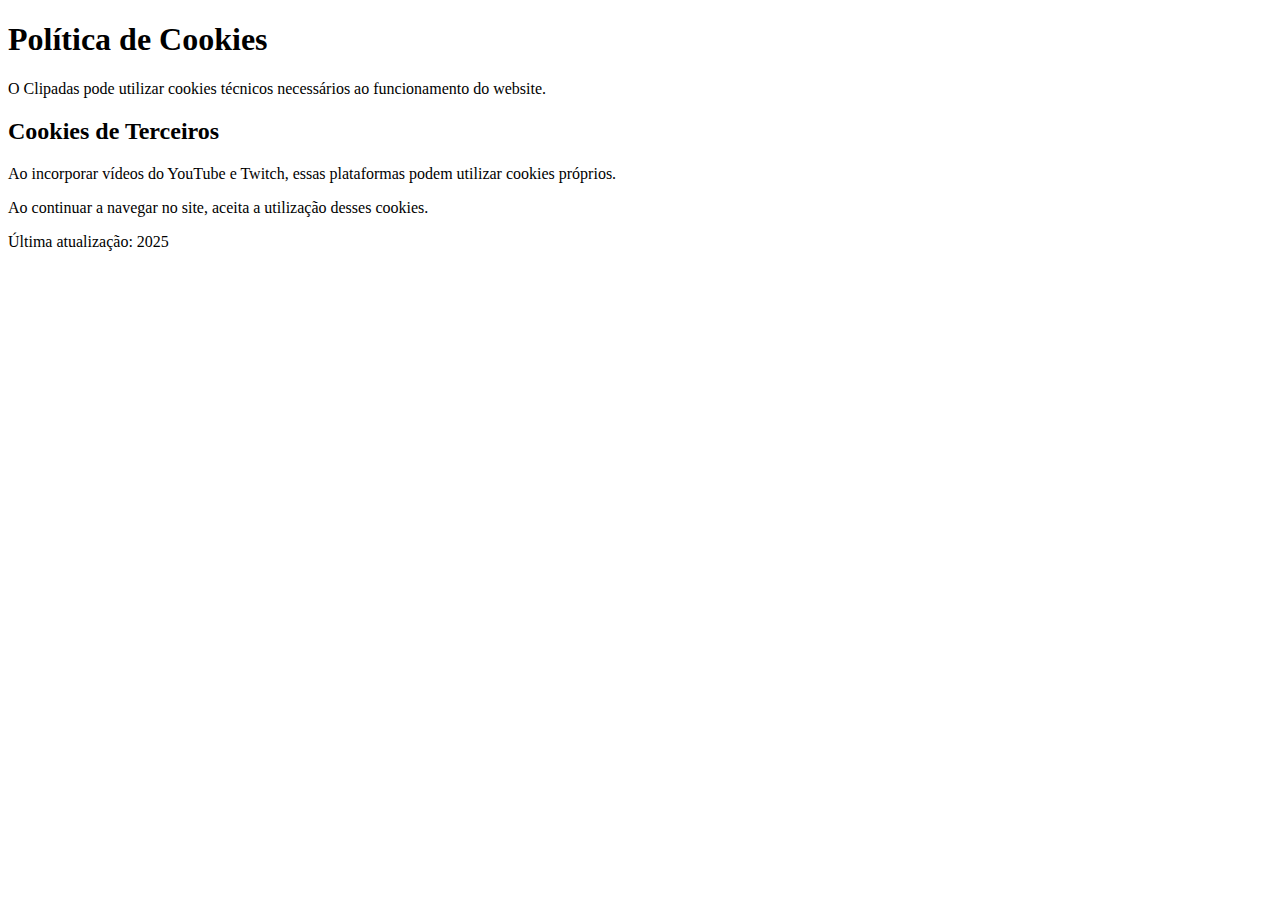
<file: cookies.html>
<!DOCTYPE html>
<html lang="pt">
<head>
  <meta charset="UTF-8">
  <title>Política de Cookies | Clipadas</title>
</head>
<body>
  <h1>Política de Cookies</h1>

  <p>O Clipadas pode utilizar cookies técnicos necessários ao funcionamento do website.</p>

  <h2>Cookies de Terceiros</h2>
  <p>Ao incorporar vídeos do YouTube e Twitch, essas plataformas podem utilizar cookies próprios.</p>

  <p>Ao continuar a navegar no site, aceita a utilização desses cookies.</p>

  <p>Última atualização: 2025</p>
</body>
</html>
</file>
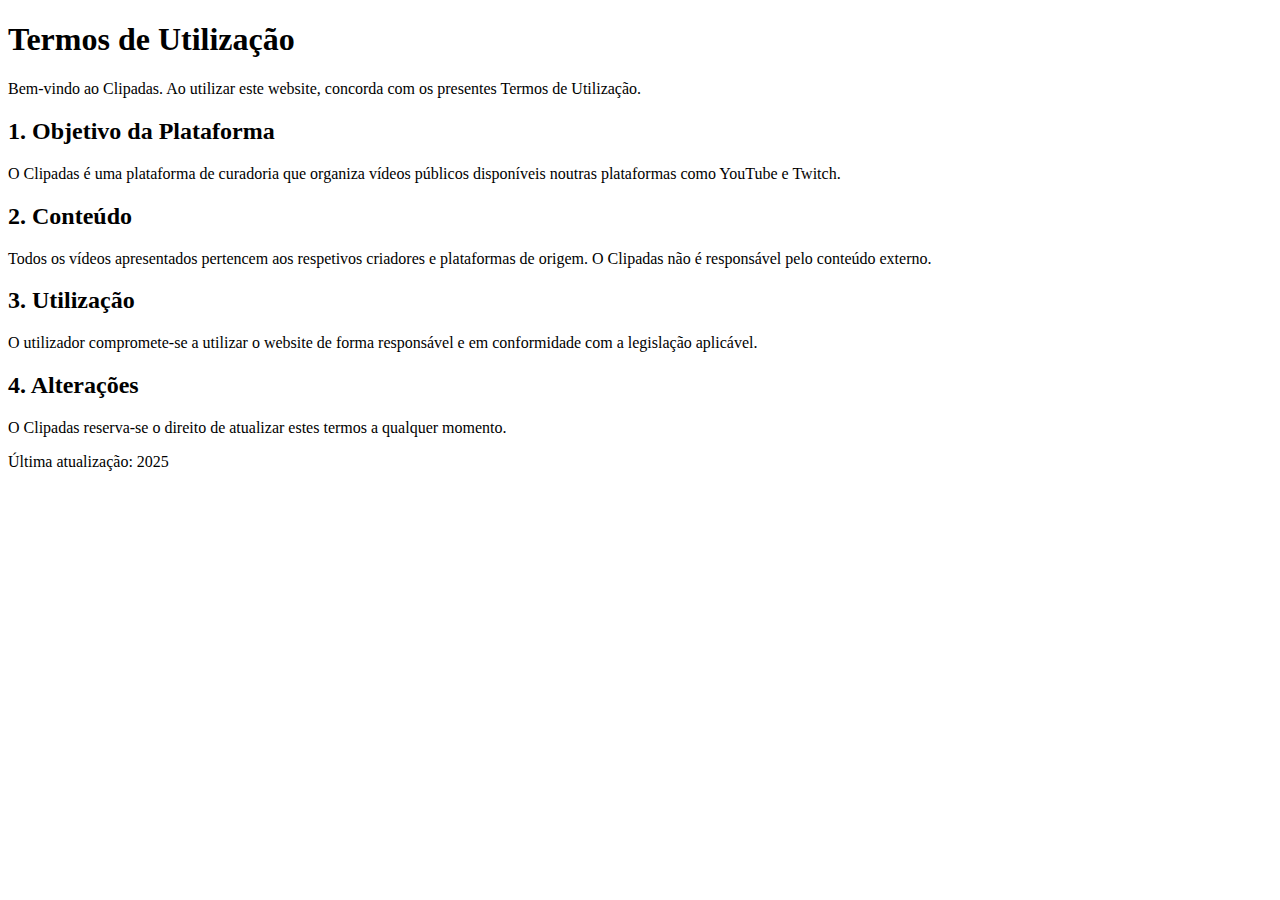
<file: privacidade.html>
<!DOCTYPE html>
<html lang="pt">
<head>
  <meta charset="UTF-8">
  <title>Termos de Utilização | Clipadas</title>
</head>
<body>
  <h1>Termos de Utilização</h1>

  <p>Bem-vindo ao Clipadas. Ao utilizar este website, concorda com os presentes Termos de Utilização.</p>

  <h2>1. Objetivo da Plataforma</h2>
  <p>O Clipadas é uma plataforma de curadoria que organiza vídeos públicos disponíveis noutras plataformas como YouTube e Twitch.</p>

  <h2>2. Conteúdo</h2>
  <p>Todos os vídeos apresentados pertencem aos respetivos criadores e plataformas de origem. O Clipadas não é responsável pelo conteúdo externo.</p>

  <h2>3. Utilização</h2>
  <p>O utilizador compromete-se a utilizar o website de forma responsável e em conformidade com a legislação aplicável.</p>

  <h2>4. Alterações</h2>
  <p>O Clipadas reserva-se o direito de atualizar estes termos a qualquer momento.</p>

  <p>Última atualização: 2025</p>
</body>
</html>
</file>
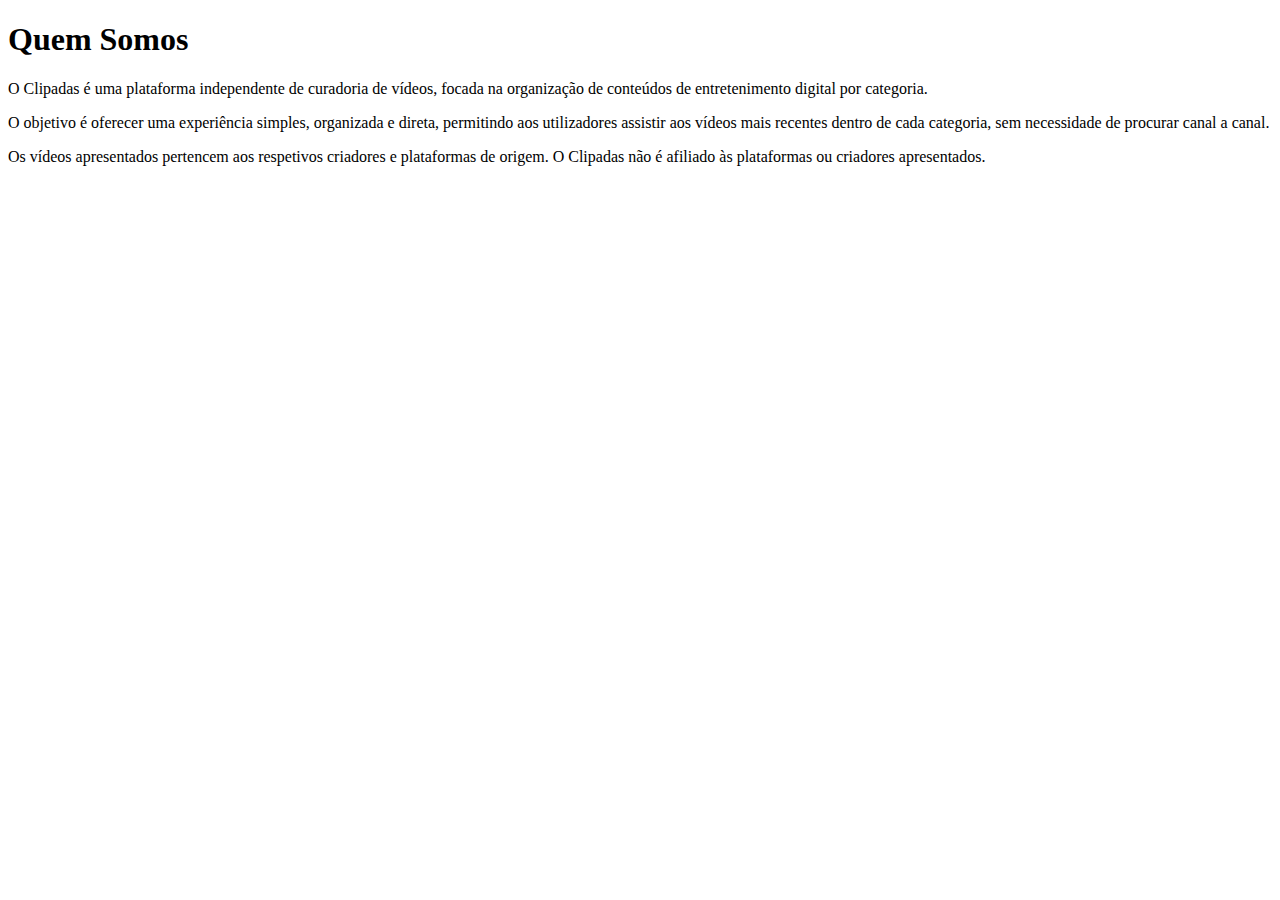
<file: quem-somos.html>
<!DOCTYPE html>
<html lang="pt">
<head>
  <meta charset="UTF-8">
  <title>Quem Somos | Clipadas</title>
</head>
<body>
  <h1>Quem Somos</h1>

  <p>O Clipadas é uma plataforma independente de curadoria de vídeos, focada na organização de conteúdos de entretenimento digital por categoria.</p>

  <p>O objetivo é oferecer uma experiência simples, organizada e direta, permitindo aos utilizadores assistir aos vídeos mais recentes dentro de cada categoria, sem necessidade de procurar canal a canal.</p>

  <p>Os vídeos apresentados pertencem aos respetivos criadores e plataformas de origem. O Clipadas não é afiliado às plataformas ou criadores apresentados.</p>

</body>
</html>
</file>
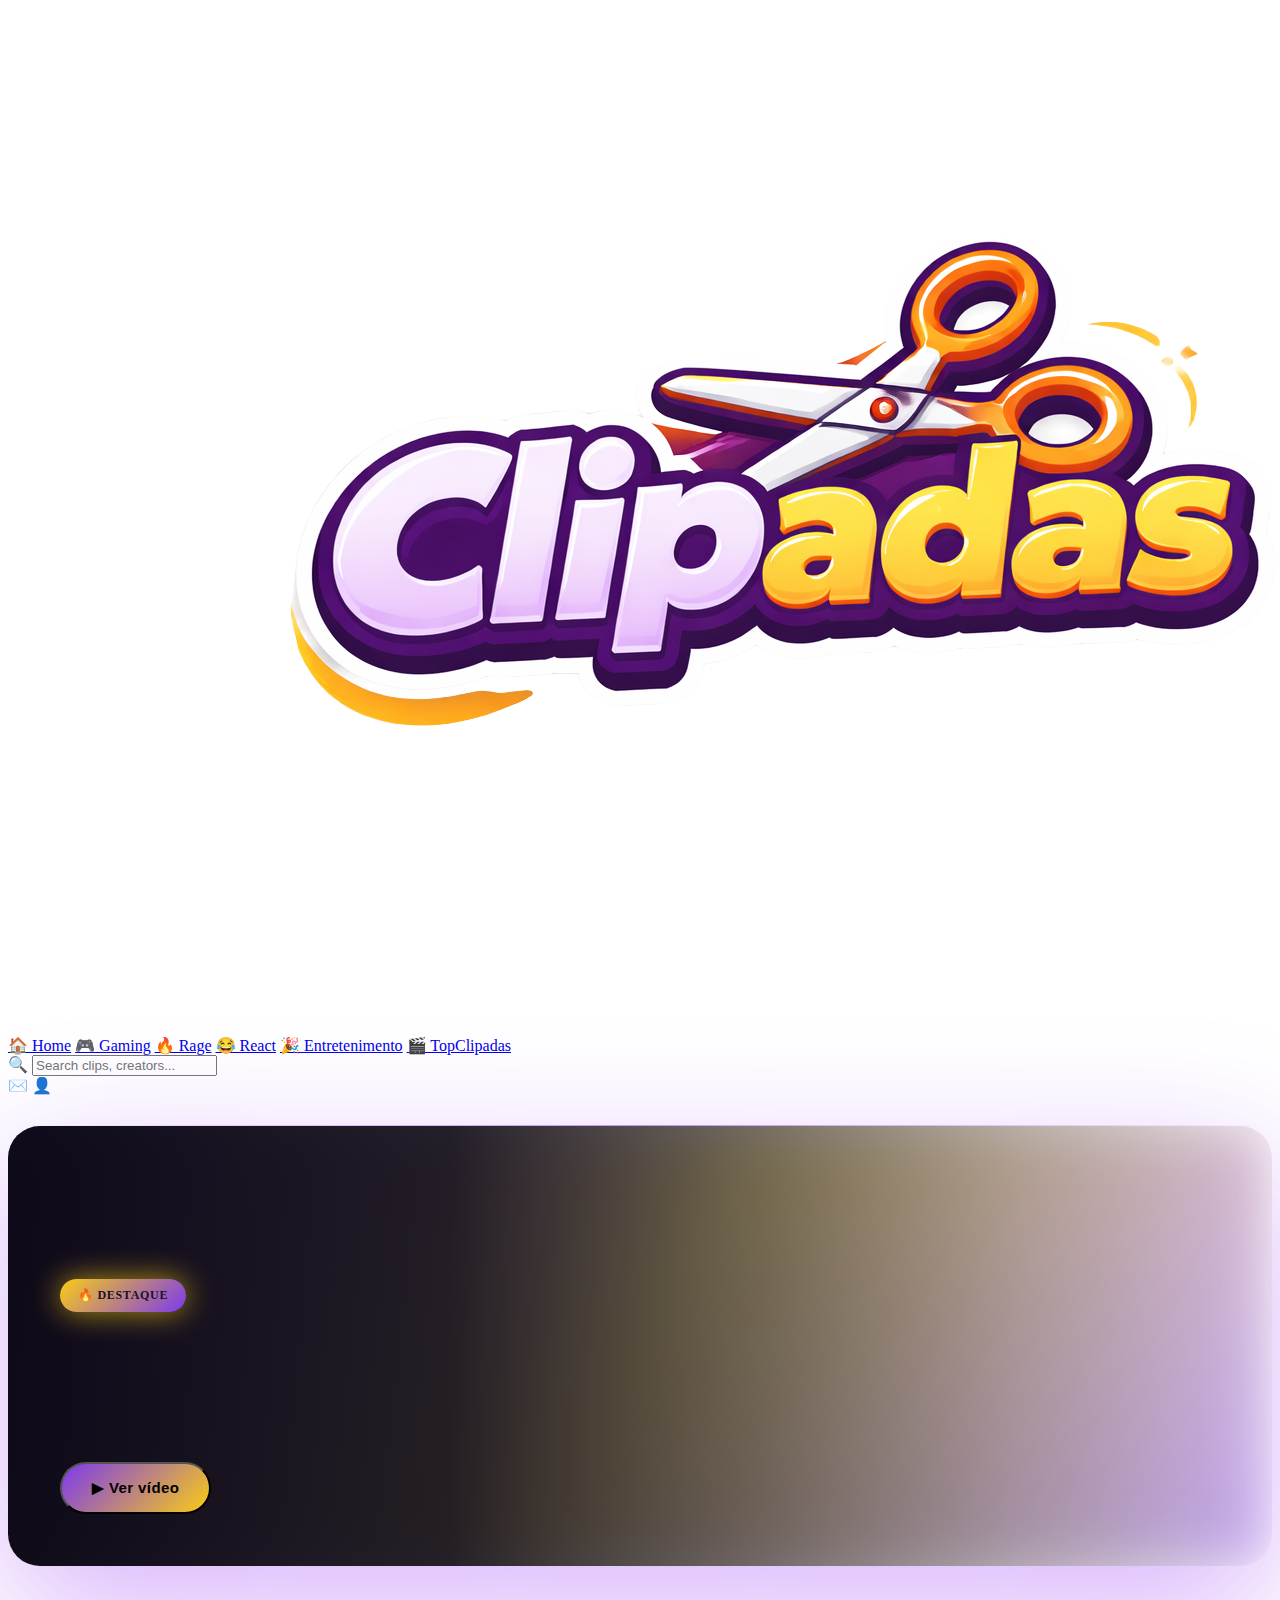
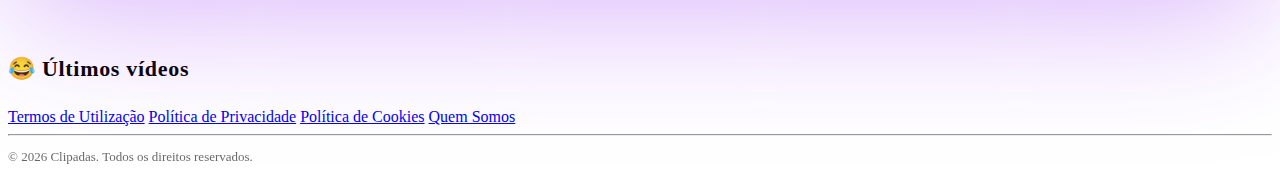
<file: react.html>
<!DOCTYPE html>
<html lang="pt">
<head>
  <meta charset="UTF-8">
  <title>React | Clipadas</title>
  <meta name="viewport" content="width=device-width, initial-scale=1.0" />
  <link rel="stylesheet" href="style.css">
  <link rel="stylesheet" href="react.css">
</head>

<body class="react-page">
<div class="layout">

  <!-- SIDEBAR -->
  <aside class="sidebar">
    <nav class="side-nav">
      <img src="assets/logo.png" class="logo" alt="Clipadas" />
      <a href="index.html">🏠 Home</a>
      <a href="gaming.html">🎮 Gaming</a>
      <a href="rage.html">🔥 Rage</a>
      <a class="active" href="react.html">😂 React</a>
      <a href="entretenimento.html" >🎉 Entretenimento</a>
      <a href="topclipadas.html">🎬 TopClipadas</a>
    </nav>
  </aside>

  <!-- MAIN -->
  <main class="main">

    <!-- HEADER / SEARCH -->
    <header class="react-search">
      <button class="mobile-menu-btn" aria-label="Menu">☰</button>
      <div class="actions">
        <div class="search-box">
          <span class="search-icon">🔍</span>
          <input type="text" class="global-search" placeholder="Search clips, creators..." />
        </div>
        <span>✉️</span>
        <span>👤</span>
      </div>
    </header>

    <!-- FEATURED / HERO -->
    <section class="react-hero">
  <div class="hero-card" id="reactHero">

    <img class="hero-bg">

    <div class="hero-overlay">
      <span class="badge">🔥 Destaque</span>

      <h2 class="hero-title"></h2>
      <p class="hero-channel"></p>

      <div class="hero-actions">
        <button class="hero-play hero-btn">
          ▶ Ver vídeo
        </button>
      </div>
    </div>

  </div>
</section>

    <!-- CONTENT -->
    <section class="react-page">

      <header class="section-header">
        <h3 class="section-title">😂 Últimos vídeos</h3>
        <!-- espaço futuro para filtros -->
        <!-- <div class="filters">Mais recentes | Populares</div> -->
      </header>
      <p id="noResults" style="
  display:none;
  margin:40px 0;
  font-size:18px;
  color:#bdb2ff;
  text-align:center;
">
  😕 Nenhum vídeo encontrado
</p>
        <!-- CARD -->
      <div id="reactContainer" class="react-grid"></div>


    <!-- MODAL VIDEO -->
<div id="videoModal" class="video-modal">
  <div class="video-box">
    <button class="video-close">✕</button>

    <iframe
      id="videoFrame"
      allow="autoplay; encrypted-media"
      allowfullscreen>
    </iframe>

    <a id="youtubeLink" target="_blank" class="youtube-btn">
      ▶ Ver no YouTube
    </a>
  </div>
</div>

  </main>
</div>

   <!-- FOOTER -->
  <footer class="footer">
    <div class="footer-links">
      <a href="legal/termos.html">Termos de Utilização</a>
      <a href="legal/privacidade.html">Política de Privacidade</a>
      <a href="legal/cookies.html">Política de Cookies</a>
      <a href="legal/quem-somos.html">Quem Somos</a>
    </div>
    <hr>
<p style="opacity:0.6;font-size:13px;">
© 2026 Clipadas. Todos os direitos reservados.
</p>
  </footer>

<script src="react.js"></script>
<script src="videos.js"></script>
<script>
  loadVideos("react", "reactContainer");
</script>
</body>
</html>
</file>
<file: style.css>

</file>
<file: react.css>
/* ============================= */
/* REACT PAGE – FINAL VERSION */
/* ============================= */

/* ========================= */
/* HERO – VIDEO DESTACADO */
/* ========================= */

.react-hero {
  margin-bottom: 90px;
}

.react-search::after {
  content: "";
  display: block;
  height: 1px;
  margin-top: 30px;
  background: linear-gradient(
    90deg,
    transparent,
    rgba(168,85,247,.6),
    transparent
  );
}


/* CARD PRINCIPAL */
.hero-card {
  position: relative;
  display: block;
  height: 440px;
  border-radius: 32px;
  overflow: hidden;
  isolation: isolate;
  box-shadow:
    0 45px 140px rgba(168,85,247,.45),
    inset 0 0 0 1px rgba(255,255,255,.06);
  transition: transform .35s ease;
}

/* GLOW ANIMADO */
.hero-card::before {
  content: "";
  position: absolute;
  inset: -3px;
  background: linear-gradient(
    120deg,
    #7c3aed,
    #facc15,
    #7c3aed
  );
  filter: blur(30px);
  opacity: .45;
  z-index: -1;
  animation: glowMove 6s linear infinite;
}

@keyframes glowMove {
  0%   { transform: translateX(-25%); }
  50%  { transform: translateX(25%); }
  100% { transform: translateX(-25%); }
}

.hero-card:hover {
  transform: scale(1.02);
}

/* BACKGROUND */
.hero-bg {
  position: absolute;
  inset: 0;
  width: 100%;
  height: 100%;
  object-fit: cover;
  transform: scale(1.05);
  transition: transform .6s ease;
}

.hero-card:hover .hero-bg {
  transform: scale(1.12);
}


/* OVERLAY CINEMATOGRÁFICO */
.hero-overlay {
  position: absolute;
  inset: 0;
  background:
    linear-gradient(
      90deg,
      rgba(8,4,18,.97) 0%,
      rgba(8,4,18,.88) 35%,
      rgba(8,4,18,.55) 60%,
      rgba(8,4,18,.25) 80%,
      transparent 100%
    );
  padding: 52px;
  display: flex;
  flex-direction: column;
  justify-content: flex-end;
  gap: 14px;
  color: white;
}

/* TITULO */
.hero-overlay h2 {
  font-size: 36px;
  max-width: 600px;
  line-height: 1.1;
  text-shadow: 0 10px 40px rgba(0,0,0,.85);
}

/* CANAL */
.hero-overlay p {
  font-size: 14px;
  color: #d6d2ff;
  opacity: .9;
}

/* BADGE */
.badge {
  background: linear-gradient(135deg, #facc15, #7c3aed);
  color: #1a102b;
  font-weight: 900;
  font-size: 12px;
  padding: 9px 18px;
  border-radius: 999px;
  width: fit-content;
  text-transform: uppercase;
  letter-spacing: .7px;
  box-shadow: 0 0 30px rgba(250,204,21,.7);
}

/* AÇÃO */
.hero-actions {
  margin-top: 20px;
}

/* BOTÃO PLAY */
.hero-play {
  display: inline-flex;
  align-items: center;
  gap: 12px;
  background: linear-gradient(135deg, #7c3aed, #facc15);
  color: black;
  padding: 15px 30px;
  border-radius: 999px;
  font-weight: 900;
  font-size: 15px;
  letter-spacing: .4px;
  animation: pulse 2s infinite;
}

@keyframes pulse {
  0%   { box-shadow: 0 0 0 0 rgba(250,204,21,.7); }
  70%  { box-shadow: 0 0 0 22px rgba(250,204,21,0); }
  100% { box-shadow: 0 0 0 0 rgba(250,204,21,0); }
}

/* ========================= */
/* SEÇÃO */
/* ========================= */

.section-title {
  font-size: 22px;
  margin-bottom: 26px;
  letter-spacing: .7px;
}

/* ========================= */
/* GRID */
/* ========================= */

.no-results {
  margin-top: 40px;
  text-align: center;
  color: #cfc3ff;
  font-size: 15px;
}

.no-results span {
  opacity: 0.8;
  font-size: 14px;
}


.react-grid {
  display: grid;
  grid-template-columns: repeat(4, 1fr);
  gap: 30px;
}

/* ========================= */
/* CARD VIDEO */
/* ========================= */

.react-card {
  background: linear-gradient(135deg, #1c1233, #120b22);
  border-radius: 20px;
  overflow: hidden;
  color: white;
  text-decoration: none;
  transition: .35s;
  position: relative;
}

/* BORDA SUAVE */
.react-card::after {
  content: "";
  position: absolute;
  inset: 0;
  border-radius: 20px;
  pointer-events: none;
  box-shadow: inset 0 0 0 1px rgba(168,85,247,.18);
}

.react-card:hover {
  transform: translateY(-12px) scale(1.04);
  box-shadow:
    0 28px 65px rgba(0,0,0,.75),
    0 0 45px rgba(168,85,247,.55);
}

/* ========================= */
/* THUMB */
/* ========================= */

.thumb {
  position: relative;
  height: 180px;
  overflow: hidden;
}

.thumb img {
  width: 100%;
  height: 100%;
  object-fit: cover;
  transition: transform .45s ease;
}

.react-card:hover .thumb img {
  transform: scale(1.1);
}

/* PLAY */
.thumb .play {
  position: absolute;
  inset: 0;
  display: flex;
  align-items: center;
  justify-content: center;
  font-size: 52px;
  color: white;
  background: radial-gradient(
    circle,
    rgba(168,85,247,.6),
    rgba(0,0,0,.65)
  );
  opacity: 0;
  transition: .35s;
}

.react-card:hover .play {
  opacity: 1;
}

/* ========================= */
/* INFO */
/* ========================= */

.info {
  padding: 16px;
}

.info h3 {
  font-size: 15px;
  margin-bottom: 6px;
  line-height: 1.3;
}

.info span {
  font-size: 13px;
  color: #bdb2ff;
}

/* BOTÃO MOBILE – escondido por defeito (desktop) */
body.react-page .mobile-menu-btn {
  display: none;
}

/* ========================= */
/* RESPONSIVE */
/* ========================= */

@media (max-width: 1100px) {
  .react-grid {
    grid-template-columns: repeat(2, 1fr);
  }
}

@media (max-width: 600px) {
  .react-grid {
    grid-template-columns: 1fr;
  }

  .hero-card {
    height: 360px;
  }

  .hero-overlay {
    padding: 28px;
  }

  .hero-overlay h2 {
    font-size: 24px;
  }
}

/* ========================= */
/* VIDEO MODAL – PREMIUM */
/* ========================= */

.video-modal {
  position: fixed;
  inset: 0;
  background:
    radial-gradient(
      circle at top,
      rgba(168,85,247,.35),
      rgba(0,0,0,.9) 60%
    );
  backdrop-filter: blur(10px);
  display: flex;
  align-items: center;
  justify-content: center;
  opacity: 0;
  pointer-events: none;
  transition: opacity .35s ease;
  z-index: 3000;
}

/* MODAL ABERTO */
.video-modal.open {
  opacity: 1;
  pointer-events: auto;
}

/* ========================= */
/* CAIXA DO VÍDEO */
/* ========================= */

.video-box {
  position: relative;
  width: min(92vw, 960px);
  aspect-ratio: 16 / 9;
  background: #05030a;
  border-radius: 26px;
  overflow: visible;

  transform: scale(.9) translateY(40px);
  transition: transform .45s cubic-bezier(.16,1,.3,1);

  box-shadow:
    0 50px 140px rgba(0,0,0,.95),
    0 0 90px rgba(168,85,247,.45),
    inset 0 0 0 1px rgba(255,255,255,.08);
}

/* animação entrada */
.video-modal.open .video-box {
  transform: scale(1) translateY(0);
}

/* ========================= */
/* GLOW ANIMADO */
/* ========================= */

.video-box::before {
  content: "";
  position: absolute;
  inset: -3px;
  background: linear-gradient(
    120deg,
    #7c3aed,
    #facc15,
    #7c3aed
  );
  filter: blur(40px);
  opacity: .35;
  z-index: -1;
  animation: modalGlow 6s linear infinite;
}

@keyframes modalGlow {
  0% { transform: translateX(-30%); }
  50% { transform: translateX(30%); }
  100% { transform: translateX(-30%); }
}

/* ========================= */
/* IFRAME */
/* ========================= */

.video-box iframe {
  width: 100%;
  height: 100%;
  border: 0;
  background: black;
}

/* ========================= */
/* BOTÃO FECHAR */
/* ========================= */

.video-close {
  position: absolute;
  top: 16px;
  right: 16px;
  width: 42px;
  height: 42px;
  border-radius: 50%;
  border: none;

  background: rgba(0,0,0,.65);
  color: white;
  font-size: 18px;
  cursor: pointer;

  z-index: 10;
  backdrop-filter: blur(6px);
  transition: .3s;
}

.video-close:hover {
  background: linear-gradient(135deg, #7c3aed, #facc15);
  color: black;
  transform: rotate(90deg) scale(1.1);
}

/* ========================= */
/* BOTÃO  */
/* ========================= */

.youtube-btn {
  position: absolute;
  left: 50%;
  top: 100%; 
  transform: translate(-50%, 22px); /* baixa aqui */
  padding: 14px 30px;
  border-radius: 999px;
  background: linear-gradient(135deg, #7c3aed, #facc15);
  color: black;
  font-weight: 900;
  font-size: 14px;
  letter-spacing: .4px;
  text-decoration: none;
  box-shadow: 0 15px 40px rgba(0,0,0,.4);
  transition: transform .25s ease, box-shadow .25s ease;
}

.youtube-btn:hover {
  transform: translateX(-50%) translateY(-4px) scale(1.05);
  box-shadow: 0 25px 60px rgba(0,0,0,.6);
}

.badge-new{
  position:absolute;
  top:10px;
  left:10px;

  background:linear-gradient(45deg,#ff004c,#ff7a00);
  color:white;

  font-size:12px;
  font-weight:700;

  padding:5px 10px;
  border-radius:999px;

  box-shadow:0 6px 15px rgba(0,0,0,.45);

  display:flex;
  align-items:center;
  gap:4px;

  z-index:5;
  animation:pulseNew 2s infinite;
}

@keyframes pulseNew{
  0%{ transform:scale(1); }
  50%{ transform:scale(1.08); }
  100%{ transform:scale(1); }
}

.video-card{
  position:relative;
}

/* ========================= */
/* MOBILE */
/* ========================= */
@media (max-width: 600px) {
  .video-box {
    width: 94vw;
    border-radius: 18px;
  }
  .youtube-btn {
    font-size: 13px;
    padding: 12px 22px;
  }
}


/* ============================= */
/* GAMING – MOBILE ONLY */
/* ============================= */
@media (max-width: 768px) {

  /* layout base */
  body.react-page .layout {
    flex-direction: row; /* impede layout da HOME */
  }

  /* SIDEBAR OFF-CANVAS */
  body.react-page .sidebar {
    position: fixed;
    top: 0;
    left: 0;
    height: 100vh;
    width: 260px;
    background: linear-gradient(180deg, #1a0f2e, #0b0713);
    padding: 20px;
    transform: translateX(-100%);
    transition: transform 0.35s ease;
    z-index: 1000;
    overflow-y: auto;
  }

  /* sidebar aberta */
  body.react-page.sidebar-open .sidebar {
    transform: translateX(0);
  }

  /* CONTEÚDO */
  body.react-page .main {
    padding: 16px;
  }

  /* BOTÃO ☰ */
  body.react-page .mobile-menu-btn {
    display: block;
    background: none;
    border: 0;
    color: white;
    font-size: 26px;
    cursor: pointer;
  }

  /* esconder botão no desktop */
  .mobile-menu-btn {
    display: none;
  }

  /* OVERLAY */
  body.react-page::after {
    content: "";
    position: fixed;
    inset: 0;
    background: rgba(0,0,0,.6);
    opacity: 0;
    pointer-events: none;
    transition: 0.3s;
    z-index: 900;
  }

  body.react-page.sidebar-open::after {
    opacity: 1;
    pointer-events: auto;
  }
}
</file>
